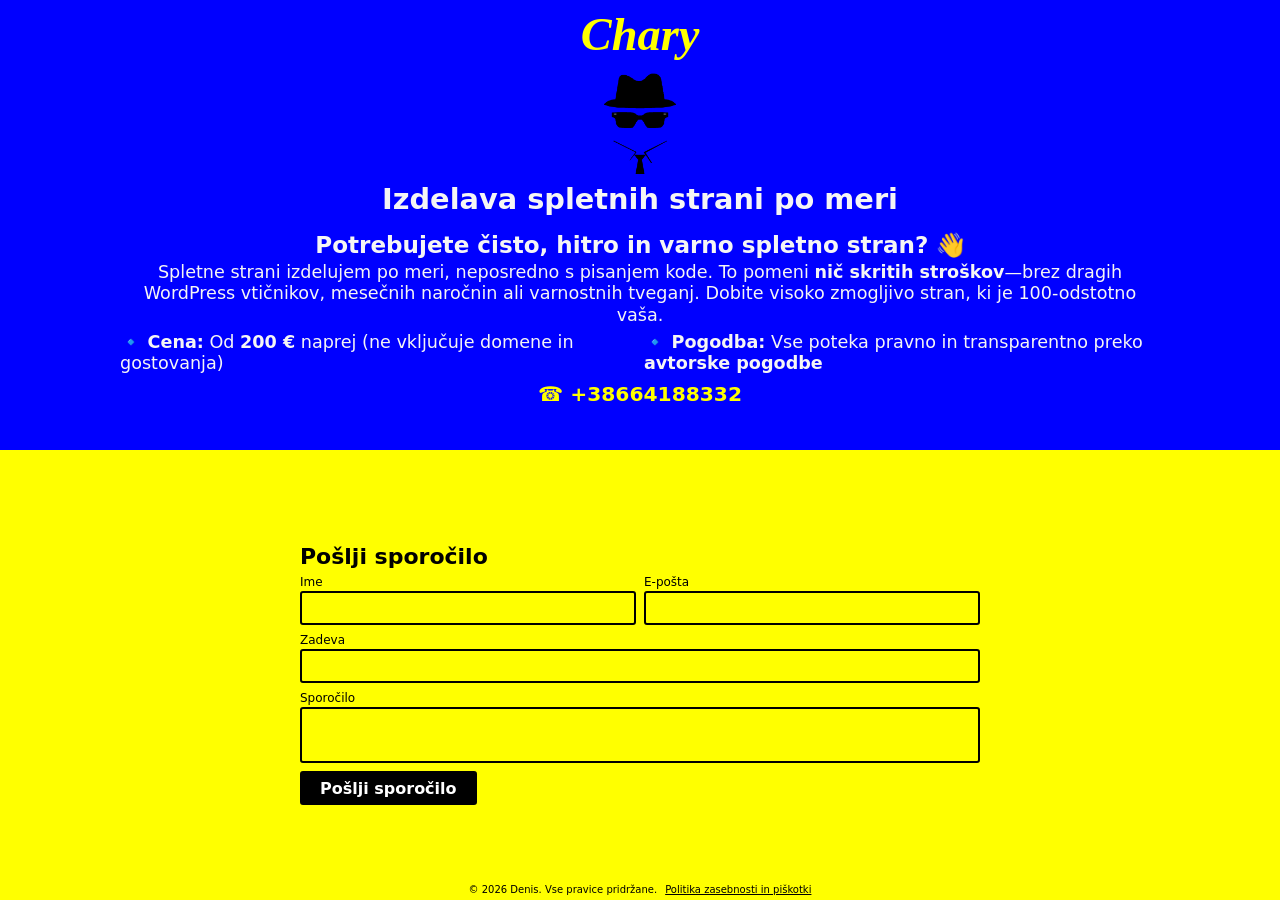
<file: index.html>
<!doctype html>
<html lang="sl">
	<head>

			
		<meta charset="utf-8">
		<meta name="viewport" content="width=device-width, initial-scale=1">	

		<!-- Glavne SEO oznake za slovenski trg -->
		<title>Izdelava Spletnih Strani po Meri | CHARY</title>
		<meta name="description" content="Hitre, varne in unikatne spletne strani, narejene po meri. (Ruby, HTML, CSS, JS). Pridobite ponudbo!">
		<link rel="canonical" href="https://chary.si/">
		
		<!-- Aktivna slovenska povezava -->
		<link rel="alternate" hreflang="sl" href="https://chary.si/" />
		
		<!-- Italijansko povezavo začasno skrijemo z komentarjem (popravljen URL) -->
		<!-- <link rel="alternate" hreflang="it" href="https://chary.si" /> -->

		<!-- Ostale povezave -->
		<link rel="icon" href="images/favicon.png?v=2" type="image/png" sizes="180x180">
		<link rel="stylesheet" href="style.css">
		<script>







		
		
		
			const isPhoneUserAgent = /Android|iPhone|iPad|iPod|Windows Phone|Mobile/i.test(navigator.userAgent);
			const isPhoneViewport = window.matchMedia("(max-width: 900px), (orientation: landscape) and (max-height: 520px)").matches;
			document.documentElement.classList.toggle("is-phone", isPhoneUserAgent || isPhoneViewport);
		</script>
	</head>
	<body>
		<main class="split-screen">
			<section class="identity-section">
				<div class="identity-content">
					<p class="site-name">Chary</p>
					<img class="profile-image" src="images/taxilogo.png" alt="Taxi logo">

					<div class="service-copy" lang="sl">
						<!-- SEO POPRAVEK: Tukaj je sedaj glavni H1 naslov z vašo glavno ključno besedo -->
						<h1 class="service-copy__title">Izdelava spletnih strani po meri</h1>

						<p class="service-copy__lead"><strong>Potrebujete čisto, hitro in varno spletno stran?</strong> 👋</p>
						<p>Spletne strani izdelujem po meri, neposredno s pisanjem kode. To pomeni <strong>nič skritih stroškov</strong>—brez dragih WordPress vtičnikov, mesečnih naročnin ali varnostnih tveganj. Dobite visoko zmogljivo stran, ki je 100-odstotno vaša.</p>

						<ul class="service-points">
							<li>🔹 <strong>Cena:</strong> Od <strong>200 €</strong> naprej (ne vključuje domene in gostovanja)</li>
							<li>🔹 <strong>Pogodba:</strong> Vse poteka pravno in transparentno preko <strong>avtorske pogodbe</strong></li>
						</ul>
					</div>
					<p class="phone-number">☎ +38664188332</p>
				</div>
			</section>
			
			<section class="contact-section" aria-labelledby="contact-title">
				<div class="contact-content" id="contact-content">
					<h2 id="contact-title">Pošlji sporočilo</h2>
					
					<form class="contact-form" action="https://formsubmit.co/beatme2024@gmail.com" method="POST">
						<input type="hidden" name="_subject" value="Sporočilo s spletne strani CHARY">
						<input type="hidden" name="_template" value="table">
						<label class="contact-field">
							<span>Ime</span>
							<input type="text" name="name" autocomplete="name" required>
						</label>
						<label class="contact-field">
							<span>E-pošta</span>
							<input type="email" name="email" autocomplete="email" required>
						</label>
						<label class="contact-field contact-field--full">
							<span>Zadeva</span>
							<input type="text" name="subject" required>
						</label>
						<label class="contact-field contact-field--full">
							<span>Sporočilo</span>
							<textarea name="message" rows="6" required></textarea>
						</label>
						<button class="contact-submit" type="submit">Pošlji sporočilo</button>
					</form>
				</div>
				<footer class="site-footer">
					<p>© 2026 Denis. Vse pravice pridržane.</p>
					<a href="zasebnost.html">Politika zasebnosti in piškotki</a>
				</footer>
			</section>
		</main>
		<nav class="mobile-actions" aria-label="Hitri stik">
			<div class="mobile-action-set mobile-action-set--initial" id="mobile-initial-actions">
				<button class="mobile-action mobile-action--menu" id="mobile-menu-button" type="button" aria-label="Odpri meni za stike" aria-controls="mobile-expanded-actions" aria-expanded="false">
					Mail-Viber
				</button>
				<a class="mobile-action mobile-action--call" href="tel:+38664188332" aria-label="Pokliči +386 64 188 332">
					Pokliči
				</a>
			</div>
			<div class="mobile-action-set mobile-action-set--expanded" id="mobile-expanded-actions" aria-label="Druge možnosti stika" hidden>
				<button class="mobile-action mobile-action--email" id="mobile-email-button" type="button" aria-label="Odpri e-poštni obrazec" aria-controls="contact-content" aria-expanded="false">
					<img class="mobile-action__image" data-image-slot="email" src="images/mail-outline.png" alt="E-pošta">
					<span class="mobile-action__fallback" aria-hidden="true">✉</span>
				</button>
				<a class="mobile-action mobile-action--viber" href="viber://chat?number=%2B38664188332" aria-label="Odpri Viber">
					<img class="mobile-action__image" data-image-slot="viber" src="images/viber.png" alt="Viber">
				</a>
				<a class="mobile-action mobile-action--discord" href="https://discord.com/users/833741996694175816" target="_blank" rel="noopener noreferrer" aria-label="Odpri Discord profil">
					<img class="mobile-action__image" data-image-slot="discord" src="images/logo-discord.png" alt="Discord">
					<span class="mobile-action__fallback" aria-hidden="true">D</span>
				</a>
				<a class="mobile-action mobile-action--whatsapp" href="https://wa.me/38664188332" target="_blank" rel="noopener noreferrer" aria-label="Odpri WhatsApp">
					<img class="mobile-action__image" data-image-slot="whatsapp" src="images/logo-whatsapp.png" alt="WhatsApp">
					<span class="mobile-action__fallback" aria-hidden="true">W</span>
				</a>
				<button class="mobile-action mobile-action--close" id="mobile-close-button" type="button" aria-label="Zapri meni stikov in ponastavi">
					<img class="mobile-action__image" data-image-slot="close" alt="">
					<span class="mobile-action__fallback" aria-hidden="true">×</span>
				</button>
			</div>
		</nav>
		<!-- Skripte ostanejo popolnoma nespremenjene -->
		<script>
			const mobileViewport = window.matchMedia("(max-width: 900px), (orientation: landscape) and (max-height: 520px)");
			const initialActions = document.querySelector("#mobile-initial-actions");
			const expandedActions = document.querySelector("#mobile-expanded-actions");
			const menuButton = document.querySelector("#mobile-menu-button");
			const emailButton = document.querySelector("#mobile-email-button");
			const closeButton = document.querySelector("#mobile-close-button");
			const contactSection = document.querySelector(".contact-section");
			const contactContent = document.querySelector(".contact-content");
			const identitySection = document.querySelector(".identity-section");
			const identityContent = document.querySelector(".identity-content");

			const fitIdentityContent = () => {
				identityContent.style.transform = "scale(1)";
				const styles = getComputedStyle(identitySection);
				const availableHeight = identitySection.clientHeight - parseFloat(styles.paddingTop) - parseFloat(styles.paddingBottom);
				const scale = Math.min(1, availableHeight / identityContent.scrollHeight);
				identityContent.style.transform = `scale(${scale})`;
			};

			const setContactVisibility = () => {
				const isFormOpen = contactSection.classList.contains("is-form-open");
				contactContent.setAttribute("aria-hidden", String(mobileViewport.matches && !isFormOpen));
			};

			const resetMobileActions = () => {
				initialActions.hidden = false;
				expandedActions.hidden = true;
				expandedActions.classList.remove("is-form-open");
				menuButton.setAttribute("aria-expanded", "false");
				emailButton.setAttribute("aria-expanded", "false");
				contactSection.classList.remove("is-form-open");
				setContactVisibility();
			};

			menuButton.addEventListener("click", () => {
				initialActions.hidden = true;
				expandedActions.hidden = false;
				menuButton.setAttribute("aria-expanded", "true");
			});

			emailButton.addEventListener("click", () => {
				expandedActions.classList.add("is-form-open");
				emailButton.setAttribute("aria-expanded", "true");
				contactSection.classList.add("is-form-open");
				setContactVisibility();
			});

			closeButton.addEventListener("click", () => {
				resetMobileActions();
				menuButton.focus();
			});

			mobileViewport.addEventListener("change", resetMobileActions);
			window.addEventListener("resize", fitIdentityContent);
			window.addEventListener("load", fitIdentityContent);
			fitIdentityContent();
			setContactVisibility();
		</script>
	</body>
</html>
</file>
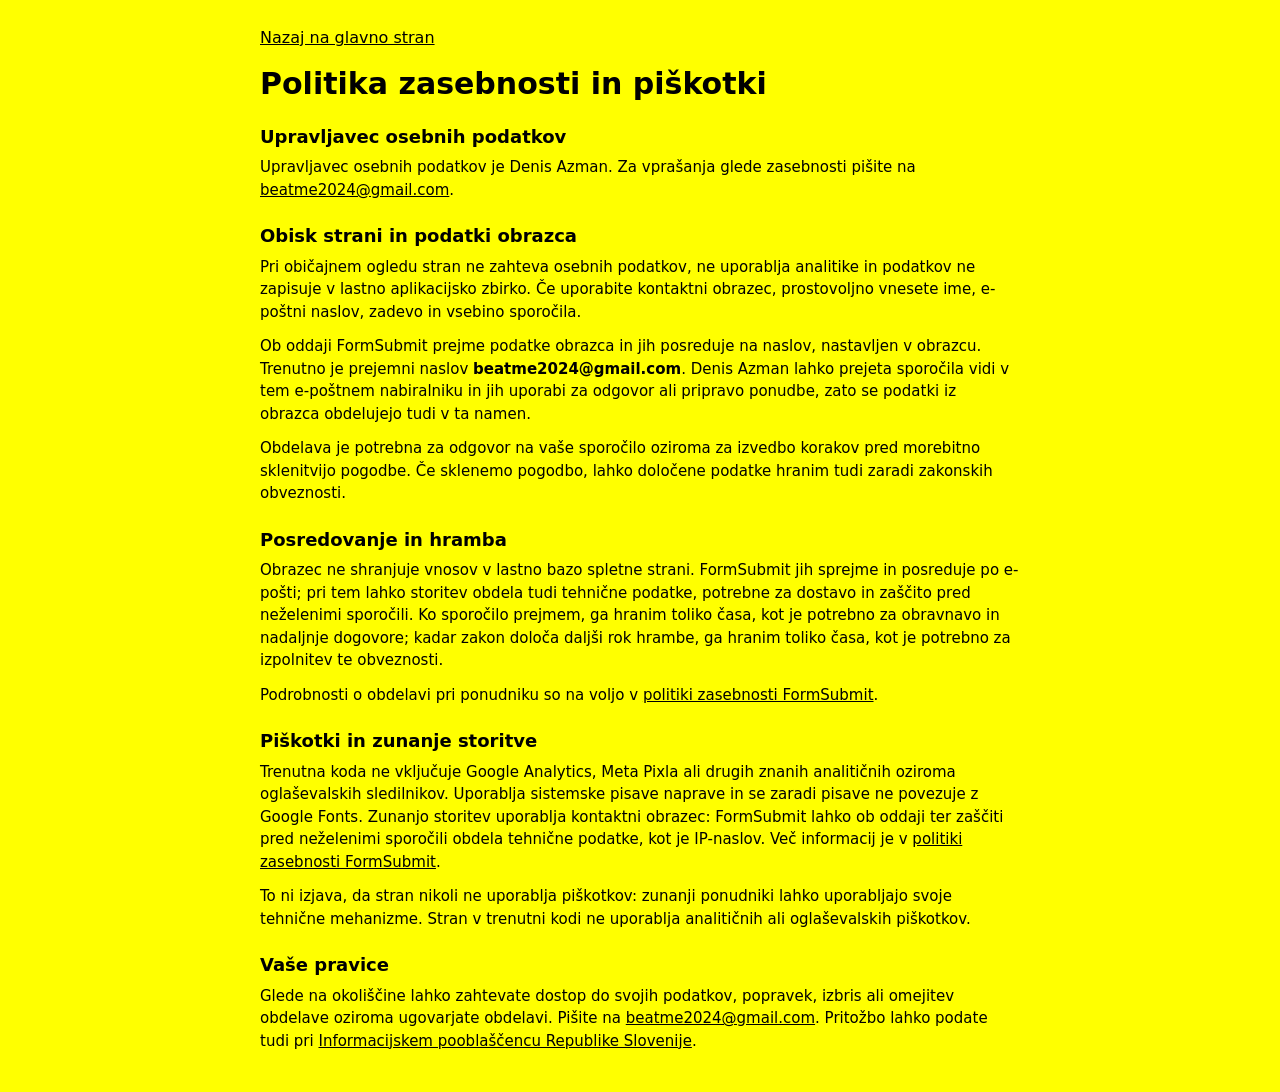
<file: zasebnost.html>
<!doctype html>
<html lang="sl">
	<head>
		<meta charset="utf-8">
		<meta name="viewport" content="width=device-width, initial-scale=1">
		<title>Politika zasebnosti in piškotki | CHARY</title>
		<meta name="description" content="Informacije o obdelavi osebnih podatkov na spletni strani CHARY.">
		<link rel="canonical" href="https://chary.si/zasebnost.html">
		<link rel="stylesheet" href="style.css">
	</head>
	<body>
		<main class="privacy-page">
			<article class="privacy-page__content">
				<a href="index.html">Nazaj na glavno stran</a>
				<h1>Politika zasebnosti in piškotki</h1>

				<h2>Upravljavec osebnih podatkov</h2>
				<p>Upravljavec osebnih podatkov je Denis Azman. Za vprašanja glede zasebnosti pišite na <a href="mailto:beatme2024@gmail.com">beatme2024@gmail.com</a>.</p>

				<h2>Obisk strani in podatki obrazca</h2>
				<p>Pri običajnem ogledu stran ne zahteva osebnih podatkov, ne uporablja analitike in podatkov ne zapisuje v lastno aplikacijsko zbirko. Če uporabite kontaktni obrazec, prostovoljno vnesete ime, e-poštni naslov, zadevo in vsebino sporočila.</p>
				<p>Ob oddaji FormSubmit prejme podatke obrazca in jih posreduje na naslov, nastavljen v obrazcu. Trenutno je prejemni naslov <strong>beatme2024@gmail.com</strong>. Denis Azman lahko prejeta sporočila vidi v tem e-poštnem nabiralniku in jih uporabi za odgovor ali pripravo ponudbe, zato se podatki iz obrazca obdelujejo tudi v ta namen.</p>
				<p>Obdelava je potrebna za odgovor na vaše sporočilo oziroma za izvedbo korakov pred morebitno sklenitvijo pogodbe. Če sklenemo pogodbo, lahko določene podatke hranim tudi zaradi zakonskih obveznosti.</p>

				<h2>Posredovanje in hramba</h2>
				<p>Obrazec ne shranjuje vnosov v lastno bazo spletne strani. FormSubmit jih sprejme in posreduje po e-pošti; pri tem lahko storitev obdela tudi tehnične podatke, potrebne za dostavo in zaščito pred neželenimi sporočili. Ko sporočilo prejmem, ga hranim toliko časa, kot je potrebno za obravnavo in nadaljnje dogovore; kadar zakon določa daljši rok hrambe, ga hranim toliko časa, kot je potrebno za izpolnitev te obveznosti.</p>
				<p>Podrobnosti o obdelavi pri ponudniku so na voljo v <a href="https://formsubmit.co/privacy.pdf" target="_blank" rel="noopener noreferrer">politiki zasebnosti FormSubmit</a>.</p>

				<h2>Piškotki in zunanje storitve</h2>
				<p>Trenutna koda ne vključuje Google Analytics, Meta Pixla ali drugih znanih analitičnih oziroma oglaševalskih sledilnikov. Uporablja sistemske pisave naprave in se zaradi pisave ne povezuje z Google Fonts. Zunanjo storitev uporablja kontaktni obrazec: FormSubmit lahko ob oddaji ter zaščiti pred neželenimi sporočili obdela tehnične podatke, kot je IP-naslov. Več informacij je v <a href="https://formsubmit.co/privacy.pdf" target="_blank" rel="noopener noreferrer">politiki zasebnosti FormSubmit</a>.</p>
				<p>To ni izjava, da stran nikoli ne uporablja piškotkov: zunanji ponudniki lahko uporabljajo svoje tehnične mehanizme. Stran v trenutni kodi ne uporablja analitičnih ali oglaševalskih piškotkov.</p>

				<h2>Vaše pravice</h2>
				<p>Glede na okoliščine lahko zahtevate dostop do svojih podatkov, popravek, izbris ali omejitev obdelave oziroma ugovarjate obdelavi. Pišite na <a href="mailto:beatme2024@gmail.com">beatme2024@gmail.com</a>. Pritožbo lahko podate tudi pri <a href="https://www.ip-rs.si/" target="_blank" rel="noopener noreferrer">Informacijskem pooblaščencu Republike Slovenije</a>.</p>
			</article>
		</main>
	</body>
</html>
</file>
<file: style.css>
:root {
	color-scheme: light;
	font-family: system-ui, -apple-system, BlinkMacSystemFont, "Segoe UI", Arial, sans-serif;
}

* {
    margin: 0;
    padding: 0;
	box-sizing: border-box;
	user-select: none;
	caret-color: transparent;
	cursor: default;
}

html,
body {
	width: 100%;
	height: 100%;
	margin: 0;
}

.split-screen {
	display: grid;
	grid-template-rows: repeat(2, minmax(0, 1fr));
	width: 100%;
	height: 100vh;
	height: 100dvh;
	overflow: hidden;
}

.identity-section {
	display: flex;
	flex-direction: column;
	align-items: center;
	justify-content: flex-start;
	gap: 8px;
	min-width: 0;
	min-height: 0;
	padding: 12px 20px 8px;
	overflow: hidden;
	background: blue;
}

.identity-content {
	display: flex;
	flex: 0 0 auto;
	flex-direction: column;
	align-items: center;
	width: 100%;
	gap: inherit;
	transform-origin: center top;
}

.site-name {
	color: #ffff00;
	font-family: Georgia, "Times New Roman", serif;
	font-size: clamp(20px, 8.6vw, 46.4px);
	font-style: italic;
	font-weight: 600;
	line-height: 1;
	white-space: nowrap;
}

.profile-image {
	position: relative;
	width: min(28vw, 220px, 80vw);
	max-height: 12vh;
	object-fit: contain;
}

.service-copy {
	width: min(100%, 1040px);
	color: whitesmoke;
	font-size: clamp(11px, calc(8px + 0.75vw), 19px);
	line-height: 1.2;
	text-align: center;
}

.service-copy__lead {
	margin-bottom: 4px;
	font-size: clamp(15px, calc(9px + 1.1vw), 25.3px);
	line-height: 1.1;
}

.service-copy__title {
	margin-bottom: 1rem;
	font-size: 1.8rem;
	font-weight: bold;
}

.service-points {
	display: grid;
	grid-template-columns: repeat(2, minmax(0, 1fr));
	gap: 8px;
	margin-top: 6px;
	text-align: left;
	list-style: none;
}

.service-points li {
	min-width: 0;
}

.phone-number {
	margin-top: 2px;
	color: #ffff00;
	font-size: clamp(16px, calc(10px + 0.8vw), 22px);
	font-weight: 700;
	line-height: 1;
	text-align: center;
}

html.is-phone .phone-number {
	display: none;
}

/* Intro animation temporarily disabled.
.intro-scene {
	position: fixed;
	inset: 0;
	z-index: 2;
	overflow: hidden;
	background: #050607;
	animation: intro-fade-out 10.6s steps(1, end) forwards;
}

.intro-road {
	position: absolute;
	inset: 0;
	width: 100%;
	height: 100%;
}

.intro-road__line {
	fill: none;
	stroke: #fff;
	stroke-width: 3px;
	stroke-linecap: round;
	stroke-dasharray: 12px 9px;
	filter: drop-shadow(0 0 3px rgb(255 255 255 / 60%));
}

.intro-car-cube {
	position: absolute;
	z-index: 20;
	width: clamp(31px, 3.74vw, 44px);
	height: clamp(59px, 8.25vw, 86px);
	border: 1px solid #fff;
	border-radius: 12px 12px 8px 8px;
	background-color: #fff;
	background-image: linear-gradient(#050708, #050708), linear-gradient(#050708, #050708), linear-gradient(#050708, #050708), linear-gradient(#050708, #050708);
	background-repeat: no-repeat;
	background-size: calc(48% + 2px) calc(14% + 2px), calc(48% + 2px) calc(14% + 2px), calc(12% + 2px) calc(34% + 2px), calc(12% + 2px) calc(34% + 2px);
	background-position: center 14%, center 86%, 18% 50%, 82% 50%;
	box-shadow: none;
	animation: car-follow-line 9.4s linear both;
	will-change: left, top, transform;
}

.intro-car-cube::before,
.intro-car-cube::after {
	position: absolute;
	top: 17%;
	width: 16%;
	height: 66%;
	border-radius: 3px;
	background: linear-gradient(to bottom, #050505 0 28%, transparent 28% 72%, #050505 72%);
	content: "";
}

.intro-car-cube::before {
	left: -10%;
}

.intro-car-cube::after {
	right: -10%;
}

.intro-car-cube__headbeam {
	position: absolute;
	z-index: 1;
	top: -110%;
	left: 50%;
	width: 180%;
	height: 110%;
	background: linear-gradient(to top, rgb(255 255 225 / 30%), rgb(255 255 225 / 12%) 48%, transparent);
	clip-path: polygon(42% 100%, 58% 100%, 100% 0, 0 0);
	filter: blur(5px);
	transform: translateX(-50%);
	pointer-events: none;
}

.intro-car-cube__headlight {
	position: absolute;
	z-index: 6;
	top: 2%;
	width: 10%;
	height: 5%;
	border: 1px solid #fff;
	border-radius: 50%;
	background: #fff;
	box-shadow: 0 0 5px 2px rgb(255 255 245 / 95%), 0 0 10px 4px rgb(255 255 235 / 70%);
}

.intro-car-cube__headlight--left {
	left: 10%;
}

.intro-car-cube__headlight--center {
	left: 45%;
}

.intro-car-cube__headlight--right {
	right: 10%;
}

.intro-car-cube__taillight {
	position: absolute;
	z-index: 5;
	bottom: 4%;
	width: 20%;
	height: 8%;
	border: 1px solid #fff;
	border-radius: 2px;
	background: #ff1020;
	box-shadow: 0 0 6px 3px rgb(255 16 32 / 95%);
}

.intro-car-cube__taillight--left {
	left: 10%;
}

.intro-car-cube__taillight--right {
	right: 10%;
}

.intro-car-cube__taxi-sign {
	position: absolute;
	z-index: 7;
	top: 50%;
	left: 50%;
	display: grid;
	width: 62%;
	height: 12%;
	place-items: center;
	border: 1px solid #4a3500;
	border-radius: 2px;
	background: #ffd32a;
	color: #16130a;
	font-size: 5px;
	font-weight: 900;
	line-height: 1;
	transform: translate(-50%, -50%);
}

.intro-car-cube__lightbar {
	position: absolute;
	z-index: 8;
	top: 50%;
	left: 50%;
	display: flex;
	width: 58%;
	height: 9%;
	padding: 1px;
	gap: 2px;
	border: 1px solid #050708;
	border-radius: 3px;
	background: #10151b;
	transform: translate(-50%, -50%);
}

.intro-car-cube__police-light {
	flex: 1;
	border-radius: 2px;
}

.intro-car-cube__police-light--red {
	background: #ff1d35;
	box-shadow: 0 0 7px 2px rgb(255 29 53 / 85%);
	animation: police-red-flash .45s steps(1, end) infinite;
}

.intro-car-cube__police-light--blue {
	background: #258dff;
	box-shadow: 0 0 7px 2px rgb(37 141 255 / 85%);
	animation: police-blue-flash .45s steps(1, end) infinite;
}

.intro-car-cube--one {
	left: 29%;
	top: 92%;
	transform: translate(-50%, -50%) rotate(88deg);
}

.intro-car-cube--two {
	left: 69%;
	top: 52%;
	background-color: #12345a;
	transform: translate(-50%, -50%) rotate(60deg);
	animation-delay: 1s;
}

@keyframes car-follow-line {
	0% {
		left: -8%;
		top: 108%;
		transform: translate(-50%, -50%) rotate(29deg);
	}

	6.8% {
		left: -.4%;
		top: 97.8%;
		transform: translate(-50%, -50%) rotate(46deg);
	}

	12.5% {
		left: 7.2%;
		top: 92.9%;
		transform: translate(-50%, -50%) rotate(70deg);
	}

	17.8% {
		left: 14.7%;
		top: 91.6%;
		transform: translate(-50%, -50%) rotate(91deg);
	}

	23.1% {
		left: 22%;
		top: 92%;
		transform: translate(-50%, -50%) rotate(98deg);
	}

	28% {
		left: 28.9%;
		top: 92.5%;
		transform: translate(-50%, -50%) rotate(91deg);
	}

	32.6% {
		left: 35.3%;
		top: 91.1%;
		transform: translate(-50%, -50%) rotate(65deg);
	}

	37.2% {
		left: 41.1%;
		top: 86.2%;
		transform: translate(-50%, -50%) rotate(37deg);
	}

	42.6% {
		left: 46%;
		top: 76%;
		transform: translate(-50%, -50%) rotate(18deg);
	}

	48.2% {
		left: 50.8%;
		top: 65.2%;
		transform: translate(-50%, -50%) rotate(32deg);
	}

	52.8% {
		left: 56.1%;
		top: 59.1%;
		transform: translate(-50%, -50%) rotate(51deg);
	}

	57.5% {
		left: 62.2%;
		top: 55.4%;
		transform: translate(-50%, -50%) rotate(63deg);
	}

	62.7% {
		left: 69.1%;
		top: 51.6%;
		transform: translate(-50%, -50%) rotate(59deg);
	}

	68.9% {
		left: 77.1%;
		top: 45.8%;
		transform: translate(-50%, -50%) rotate(48deg);
	}

	76.1% {
		left: 86.1%;
		top: 37.6%;
		transform: translate(-50%, -50%) rotate(36deg);
	}

	86.9% {
		left: 96.4%;
		top: 17.9%;
		transform: translate(-50%, -50%) rotate(57deg);
	}

	100% {
		left: 108%;
		top: -8%;
		transform: translate(-50%, -50%) rotate(21deg);
	}
}

@keyframes intro-fade-out {
	0%, 94% {
		opacity: 1;
		visibility: visible;
	}

	100% {
		opacity: 0;
		visibility: hidden;
	}
}

@keyframes police-red-flash {
	0%, 49% {
		opacity: 1;
	}

	50%, 100% {
		opacity: .2;
	}
}

@keyframes police-blue-flash {
	0%, 49% {
		opacity: .2;
	}

	50%, 100% {
		opacity: 1;
	}
}

@media (prefers-reduced-motion: reduce) {
	.intro-scene {
		animation-duration: 1ms;
		animation-delay: 0ms;
	}
}
*/

.contact-section {
	position: relative;
	min-width: 0;
	min-height: 0;
	width: 100%;
	display: flex;
	flex-direction: column;
	padding: 8px 16px;
	overflow: hidden;
	background: #ffff00;
	color: #000;
	text-shadow: none;
}

.site-footer {
	position: absolute;
	right: 8px;
	bottom: 4px;
	left: 8px;
	display: flex;
	justify-content: center;
	gap: 8px;
	color: #000;
	font-size: clamp(8px, 2.2vw, 10px);
	line-height: 1.2;
	white-space: nowrap;
}

.site-footer a {
	color: inherit;
}

.privacy-page {
	min-height: 100vh;
	min-height: 100dvh;
	padding: 28px 20px;
	background: #ffff00;
	color: #000;
}

.privacy-page__content {
	width: min(100%, 760px);
	margin: 0 auto;
	user-select: text;
	cursor: auto;
}

.privacy-page__content a {
	color: #000;
}

.privacy-page__content h1 {
	margin: 20px 0;
	font-size: 30px;
	line-height: 1.15;
}

.privacy-page__content h2 {
	margin: 24px 0 8px;
	font-size: 18px;
	line-height: 1.25;
}

.privacy-page__content p {
	margin: 0 0 12px;
	font-size: 15px;
	line-height: 1.5;
}

@media (max-width: 600px) {
	.privacy-page {
		padding: 20px 16px;
	}

	.privacy-page__content h1 {
		font-size: 24px;
	}
}

.contact-section,
.contact-section * {
	user-select: none;
	caret-color: transparent;
	cursor: default;
}

.contact-content {
	width: min(100%, 680px);
	min-width: 0;
	flex: 0 1 auto;
	margin: auto;
}

.contact-content h2 {
	margin-bottom: 6px;
	font-size: 22px;
	font-weight: 650;
	line-height: 1.1;
}

.contact-form {
	display: grid;
	grid-template-columns: repeat(2, minmax(0, 1fr));
	gap: 8px;
	min-width: 0;
}

.contact-field {
	display: grid;
	min-width: 0;
	gap: 2px;
	font-size: 12px;
}

.contact-field--full,
.contact-submit {
	grid-column: 1 / -1;
}

.contact-field input,
.contact-field textarea {
	width: 100%;
	min-width: 0;
	appearance: none;
	border: 2px solid #000 !important;
	border-radius: 3px;
	background: transparent;
	box-shadow: none;
	padding: 6px;
	color: #000;
	text-shadow: none;
	user-select: text;
	caret-color: #000;
	cursor: text;
	font: inherit;
}

.contact-field input::placeholder,
.contact-field textarea::placeholder {
	color: #333;
}

.contact-field input {
	min-height: 34px;
}

.contact-field textarea {
	height: 56px;
	min-height: 0;
	max-height: 56px;
	resize: none;
}

.contact-field input:focus,
.contact-field textarea:focus {
	border-color: #000 !important;
	outline: 2px solid #000;
	outline-offset: 2px;
}

.contact-submit {
	justify-self: start;
	min-height: 34px;
	appearance: none;
	border: 2px solid #000 !important;
	border-radius: 3px;
	background: #000;
	box-shadow: none;
	padding: 0 18px;
	color: #fff;
	font: inherit;
	font-weight: 600;
	text-shadow: none;
	user-select: none;
	caret-color: transparent;
	cursor: pointer;
}

.contact-submit:hover {
	background: #333;
}

.contact-submit:focus,
.contact-submit:active {
	border-color: #000;
	outline: 2px solid #000;
	outline-offset: 2px;
}

@media (max-width: 600px) {
	.identity-section {
		gap: 4px;
		padding: 4px 8px;
	}

	.site-name {
		font-size: clamp(20px, 8.6vw, 33.6px);
	}

	.profile-image {
		width: min(38vw, 180px);
		max-height: 8vh;
	}

	.service-copy {
		font-size: clamp(12px, 3.1vw, 15px);
		line-height: 1.1;
	}

	.service-copy__title {
		margin-bottom: 4px;
		font-size: clamp(18px, 5vw, 22px);
		line-height: 1.05;
	}

	.service-copy__lead {
		font-size: clamp(14px, 4vw, 17px);
	}

	.service-points {
		grid-template-columns: 1fr;
		gap: 3px;
		margin-top: 4px;
	}

	.contact-section {
		padding: 6px 12px;
	}

	.contact-section.is-form-open .site-footer {
		display: none;
	}

	.contact-content h2 {
		margin-bottom: 4px;
		font-size: 24.3px;
	}

	.contact-form {
		gap: 4px;
	}

	.contact-field {
		gap: 2px;
		font-size: 14.85px;
	}

	.contact-field input,
	.contact-field textarea {
		padding: 4px;
	}

	.contact-field input {
		min-height: 26px;
	}

	.contact-field textarea {
		height: 40px;
		max-height: 40px;
	}

	.contact-submit {
		min-height: 28px;
		padding: 0 12px;
	}
}

@media (max-height: 500px) {
	.identity-section {
		gap: 2px;
		padding: 3px 8px 2px;
	}

	.site-name {
		font-size: clamp(18px, 5.8vw, 24px);
	}

	.profile-image {
		width: min(18vw, 110px, 60vw);
		max-height: 6vh;
	}

	.service-copy {
		font-size: 10px;
		line-height: 1.04;
	}

	.service-copy__title {
		margin-bottom: 2px;
		font-size: clamp(17px, 4vw, 22px);
		line-height: 1;
	}

	.service-copy__lead {
		margin-bottom: 1px;
		font-size: clamp(12px, 3vw, 15px);
	}

	.service-points {
		gap: 4px;
		margin-top: 3px;
	}

	.contact-section {
		padding: 2px 10px;
	}

	.contact-content h2 {
		margin-bottom: 1px;
		font-size: 14px;
		line-height: 1;
	}

	.contact-form {
		gap: 2px;
	}

	.contact-field {
		gap: 1px;
		font-size: 9px;
	}

	.contact-field input,
	.contact-field textarea {
		padding: 2px;
	}

	.contact-field input {
		min-height: 20px;
	}

	.contact-field textarea {
		height: 24px;
		max-height: 24px;
	}

	.contact-submit {
		min-height: 20px;
		padding: 0 8px;
		font-size: 12px;
	}
}

@media (max-height: 360px) {
	.identity-section {
		gap: 3px;
		padding: 4px 8px 2px;
	}

	.site-name {
		font-size: clamp(16px, 5.2vw, 20.8px);
	}

	.profile-image {
		width: min(18vw, 110px, 60vw);
		max-height: 6vh;
	}

	.service-copy {
		font-size: 9.2px;
		line-height: 1.02;
	}

	.service-copy__lead {
		margin-bottom: 1px;
		font-size: 11.5px;
	}

	.service-points {
		gap: 2px;
		margin-top: 2px;
	}
}

.mobile-actions {
	display: none;
}

@media (max-width: 430px) {
	.mobile-actions {
		--mobile-action-size: clamp(40px, 14vw, 56px);
		--mobile-action-bottom: calc(env(safe-area-inset-bottom, 0px) + 18px);
		display: block;
	}

	.mobile-action-set {
		position: fixed;
		z-index: 20;
		bottom: var(--mobile-action-bottom);
		display: flex;
		align-items: center;
		pointer-events: none;
	}

	.mobile-action-set[hidden] {
		display: none;
	}

	.mobile-action-set--initial {
		right: var(--mobile-action-size);
		left: var(--mobile-action-size);
		justify-content: space-between;
	}

	.mobile-action-set--expanded {
		left: 50%;
		justify-content: center;
		gap: clamp(4px, 2vw, 8px);
		width: min(calc(100vw - 8px), 360px);
		transform: translateX(-50%);
	}

	.mobile-action-set--expanded.is-form-open {
		top: calc(env(safe-area-inset-top, 0px) + 12px);
		right: 12px;
		bottom: auto;
		left: auto;
		width: auto;
		transform: none;
	}

	.mobile-action-set--expanded.is-form-open .mobile-action:not(.mobile-action--close) {
		display: none;
	}

	.mobile-action {
		position: relative;
		display: grid;
		flex: 0 0 var(--mobile-action-size);
		place-items: center;
		width: var(--mobile-action-size);
		 aspect-ratio: 1;
		padding: 0;
		border: 2px solid #111;
		border-radius: 50%;
		background: #fff;
		color: #111;
		font: inherit;
		font-size: 18px;
		font-weight: 700;
		line-height: 1;
		text-align: center;
		text-decoration: none;
		box-shadow: 0 2px 8px rgb(0 0 0 / 35%);
		cursor: pointer;
		pointer-events: auto;
	}

	.mobile-action-set--expanded .mobile-action {
		flex: 0 1 59px;
		width: 59px;
		min-width: 0;
		max-width: 59px;
		border: 0;
		border-radius: 50%;
		background: transparent;
		box-shadow: none;
	}

	.mobile-action-set--expanded.is-form-open .mobile-action--close {
		flex: 0 0 calc(var(--mobile-action-size) * 1.05);
		width: calc(var(--mobile-action-size) * 1.05);
	}

	.mobile-action-set--initial .mobile-action {
		flex: 0 0 auto;
		width: min(99px, calc(40vw - var(--mobile-action-size) - 10px));
		height: 34px;
		min-width: 0;
		aspect-ratio: auto;
		border: 0;
		border-radius: 999px;
		background: blue;
		color: #ffff00;
		font-size: clamp(10px, calc(var(--mobile-action-size) * 0.23), 13px);
		font-weight: 700;
		white-space: nowrap;
		box-shadow: none;
	}

	.mobile-action__image {
		display: none;
		width: 68%;
		height: 68%;
		object-fit: contain;
	}

	.mobile-action__image[src] {
		display: block;
	}

	.mobile-action:has(.mobile-action__image[src]) .mobile-action__fallback {
		display: none;
	}

	.mobile-action__fallback {
		font-size: 17px;
	}

	.mobile-action--discord {
		color: #fff;
	}

	.mobile-action--whatsapp {
		color: #fff;
	}

	.mobile-action--discord .mobile-action__image {
		width: 81.6%;
		height: 81.6%;
	}

	.mobile-action-set--expanded .mobile-action--close {
		background: #e00020;
		color: #fff;
	}

	.mobile-action--close .mobile-action__fallback {
		color: #fff;
		font-size: 35.2px;
		line-height: 1;
	}

	.contact-content {
		display: none;
	}

	.contact-section.is-form-open .contact-content {
		position: relative;
		display: block;
		width: min(100%, 680px);
		max-width: 100%;
		margin: auto;
		padding: 0;
		overflow: visible;
		border: 0;
		background: transparent;
	}

	.contact-section.is-form-open .contact-content h2 {
		margin-bottom: 6px;
	}

	.contact-section.is-form-open .contact-form {
		grid-template-columns: repeat(2, minmax(0, 1fr));
	}

	.contact-section.is-form-open .contact-field--full,
	.contact-section.is-form-open .contact-submit {
		grid-column: 1 / -1;
	}
}

@media (min-width: 431px) {
	html.is-phone .mobile-actions {
		--mobile-action-size: clamp(40px, 14vw, 56px);
		--mobile-action-bottom: calc(env(safe-area-inset-bottom, 0px) + 18px);
		display: block;
	}

	html.is-phone .mobile-action-set {
		position: fixed;
		z-index: 20;
		bottom: var(--mobile-action-bottom);
		display: flex;
		align-items: center;
		pointer-events: none;
	}

	html.is-phone .mobile-action-set[hidden] {
		display: none;
	}

	html.is-phone .mobile-action-set--initial {
		right: var(--mobile-action-size);
		left: var(--mobile-action-size);
		justify-content: space-between;
	}

	html.is-phone .mobile-action-set--expanded {
		left: 50%;
		justify-content: center;
		gap: clamp(4px, 2vw, 8px);
		width: min(calc(100vw - 8px), 360px);
		transform: translateX(-50%);
	}

	html.is-phone .mobile-action {
		position: relative;
		display: grid;
		flex: 0 0 auto;
		place-items: center;
		width: min(99px, calc(40vw - var(--mobile-action-size) - 10px));
		height: 34px;
		padding: 0;
		border: 0;
		border-radius: 999px;
		background: blue;
		color: #ffff00;
		font: inherit;
		font-size: clamp(10px, calc(var(--mobile-action-size) * 0.23), 13px);
		font-weight: 700;
		line-height: 1;
		text-align: center;
		box-shadow: none;
		cursor: pointer;
		pointer-events: auto;
		text-decoration: none;
	}

	html.is-phone .mobile-action-set--expanded .mobile-action {
		flex: 0 1 59px;
		width: 59px;
		max-width: 59px;
		border-radius: 50%;
		background: transparent;
		box-shadow: none;
	}

	html.is-phone .mobile-action-set--expanded.is-form-open .mobile-action--close {
		flex: 0 0 calc(var(--mobile-action-size) * 1.05);
		width: calc(var(--mobile-action-size) * 1.05);
		background: #e00020;
		color: #fff;
	}

	html.is-phone .mobile-action-set--expanded .mobile-action__image {
		display: block;
	}

	html.is-phone .mobile-action-set--expanded .mobile-action:not(:has(.mobile-action__image[src])) .mobile-action__fallback {
		display: block;
	}

	html.is-phone .mobile-action-set--expanded .mobile-action:has(.mobile-action__image[src]) .mobile-action__fallback {
		display: none;
	}

	html.is-phone .mobile-action__image {
		display: block;
		width: 68%;
		height: 68%;
		object-fit: contain;
	}

	html.is-phone .mobile-action-set--expanded.is-form-open {
		top: calc(env(safe-area-inset-top, 0px) + 12px);
		right: 12px;
		bottom: auto;
		left: auto;
		width: auto;
		transform: none;
	}

	html.is-phone .mobile-action-set--expanded.is-form-open .mobile-action:not(.mobile-action--close) {
		display: none;
	}

	html.is-phone .contact-content {
		display: none;
	}

	html.is-phone .contact-section.is-form-open .contact-content {
		position: relative;
		display: block;
		width: min(100%, 680px);
		max-width: 100%;
		margin: auto;
		padding: 0;
		overflow: visible;
		border: 0;
		background: transparent;
	}

	html.is-phone .contact-section.is-form-open .site-footer {
		display: none;
	}

	html.is-phone .contact-section.is-form-open .contact-form {
		grid-template-columns: repeat(2, minmax(0, 1fr));
	}

	html.is-phone .contact-section.is-form-open .contact-field--full,
	html.is-phone .contact-section.is-form-open .contact-submit {
		grid-column: 1 / -1;
	}
}

html:not(.is-phone) .mobile-actions {
	display: none !important;
}

@media (orientation: landscape) and (max-height: 520px) {
	.split-screen {
		grid-template-rows: repeat(2, minmax(0, 1fr));
	}

	.identity-section {
		gap: 1px;
		padding: 2px 8px 1px;
	}

	.site-name {
		font-size: clamp(18px, 5.2vw, 24px);
	}

	.profile-image {
		width: min(18vw, 110px, 60vw);
		max-height: 7vh;
	}

	.service-copy {
		font-size: 9px;
		line-height: 1.02;
	}

	.service-copy__title {
		margin-bottom: 1px;
		font-size: clamp(16px, 3.5vw, 21px);
		line-height: 1;
	}

	.service-copy__lead {
		margin-bottom: 1px;
		font-size: clamp(12px, 2.8vw, 15px);
	}

	.service-points {
		gap: 2px;
		margin-top: 2px;
	}

	html.is-phone .mobile-action-set--expanded .mobile-action--close {
		display: grid !important;
		flex: 0 0 var(--mobile-action-size);
		width: var(--mobile-action-size);
		max-width: var(--mobile-action-size);
		background: #e00020 !important;
		color: #fff !important;
		z-index: 21;
	}

	html.is-phone .mobile-action-set--expanded .mobile-action--close .mobile-action__fallback {
		display: block !important;
		color: #fff;
		font-size: 35.2px;
		line-height: 1;
	}

	html.is-phone .mobile-action-set--expanded .mobile-action--close .mobile-action__image {
		display: none !important;
	}

}
</file>
